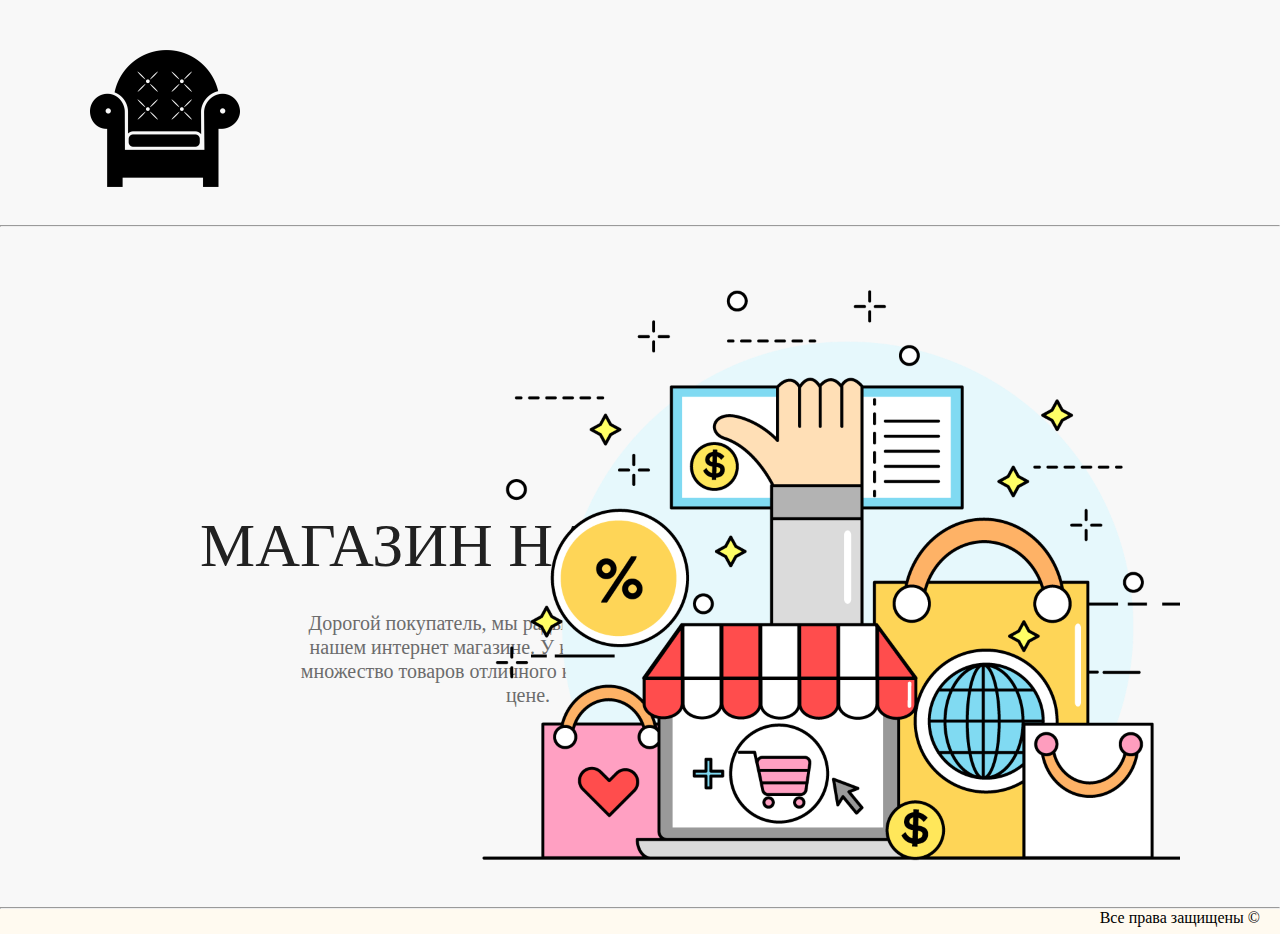
<file: index.html>
<!DOCTYPE html>
<html lang="en">

<head>
    <meta charset="UTF-8">
    <title>Главная страница</title>
    <link rel="stylesheet" href="style.css"> </head>

<body>
<div class="header">
            <a href="#"><img src="image/logo2.png" alt="logo" class="logo"></a>
                <ul class="menu clearfix">
                    <li class="menu-list"><a href="index.html" class="menu-link">Главная</a></li>
                    <li class="menu-list"><a href="contacts.html" class="menu-link">Контакты</a></li>
                    <li class="menu-list"><a href="catalog.html" class="menu-link">Каталог</a></li>
                </ul>
            </div>
            <hr>
            <div class="slider-text">
                <h2 class="slider-h2">Магазин на кресле</h2>
                <p class="slider-content">Дорогой покупатель, мы рады приветствовать вас в нашем интернет магазине. У нас вы сможете найти множество товаров отличного качества по доступной цене. </p>
                <img src="image/main2.png" alt="" class="photo">
      </div>
      <div class="cls"></div>
      <hr>
        <div class="footer">Все права защищены &copy;</div>
</body>

</html>
</file>
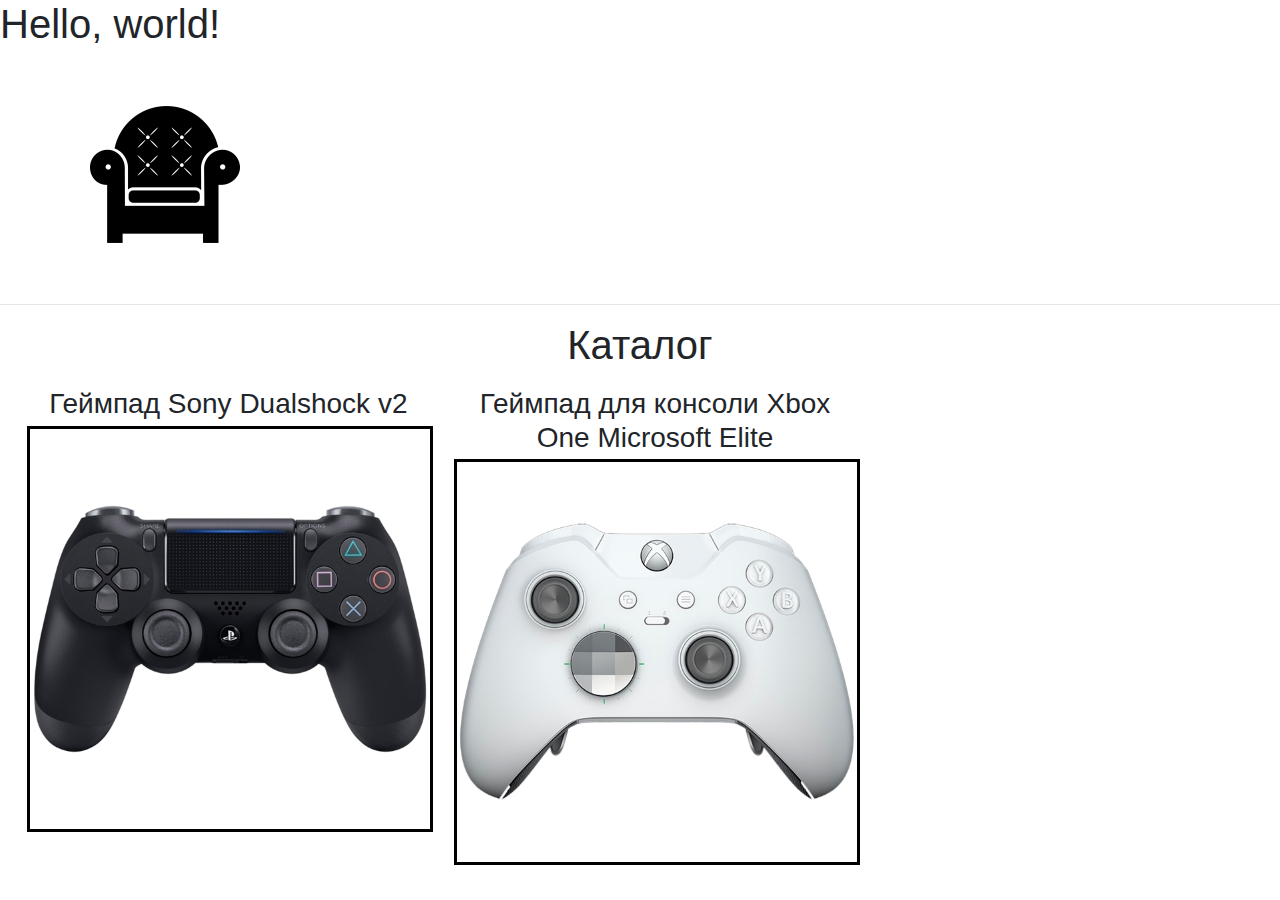
<file: aha.html>
<!doctype html>
<html lang="en">
  <head>
    <!-- Required meta tags -->
    <meta charset="utf-8">
    <meta name="viewport" content="width=device-width, initial-scale=1, shrink-to-fit=no">
     <link rel="stylesheet" href="style.css">
    <!-- Bootstrap CSS -->
    <link rel="stylesheet" href="https://stackpath.bootstrapcdn.com/bootstrap/4.3.1/css/bootstrap.min.css" integrity="sha384-ggOyR0iXCbMQv3Xipma34MD+dH/1fQ784/j6cY/iJTQUOhcWr7x9JvoRxT2MZw1T" crossorigin="anonymous">

    <title>Hello, world!</title>
  </head>
  <body>
    <h1>Hello, world!</h1>
<div class="header">
        <a href="#"><img src="image/logo2.png" alt="logo" class="logo"></a>
        <ul class="menu clearfix">
            <li class="menu-list"><a href="index.html" class="menu-link">Главная</a></li>
            <li class="menu-list"><a href="contacts.html" class="menu-link">Контакты</a></li>
            <li class="menu-list"><a href="catalog.html" class="menu-link">Каталог</a></li>
        </ul>
    </div>
    <hr>
    <h1 style="text-align: center">Каталог</h1>
    <div class="catalog">
        <div class="tovar">
            <div class="row">
                <div class="col-md-4">
                    <h3>Геймпад Sony Dualshock v2
        </h3><img src="image/40065372b1.jpg" alt="Произошла ошибка"></div>
                <div class="col-md-4">
                    <h3>Геймпад для консоли Xbox One Microsoft Elite</h3> <img src="image/40070630b1.jpg" alt="Произошла ошибка"></div>
            </div>
        </div>
    </div>
    <!-- Optional JavaScript -->
    <!-- jQuery first, then Popper.js, then Bootstrap JS -->
    <script src="https://code.jquery.com/jquery-3.3.1.slim.min.js" integrity="sha384-q8i/X+965DzO0rT7abK41JStQIAqVgRVzpbzo5smXKp4YfRvH+8abtTE1Pi6jizo" crossorigin="anonymous"></script>
    <script src="https://cdnjs.cloudflare.com/ajax/libs/popper.js/1.14.7/umd/popper.min.js" integrity="sha384-UO2eT0CpHqdSJQ6hJty5KVphtPhzWj9WO1clHTMGa3JDZwrnQq4sF86dIHNDz0W1" crossorigin="anonymous"></script>
    <script src="https://stackpath.bootstrapcdn.com/bootstrap/4.3.1/js/bootstrap.min.js" integrity="sha384-JjSmVgyd0p3pXB1rRibZUAYoIIy6OrQ6VrjIEaFf/nJGzIxFDsf4x0xIM+B07jRM" crossorigin="anonymous"></script>
  </body>
</html>
</file>
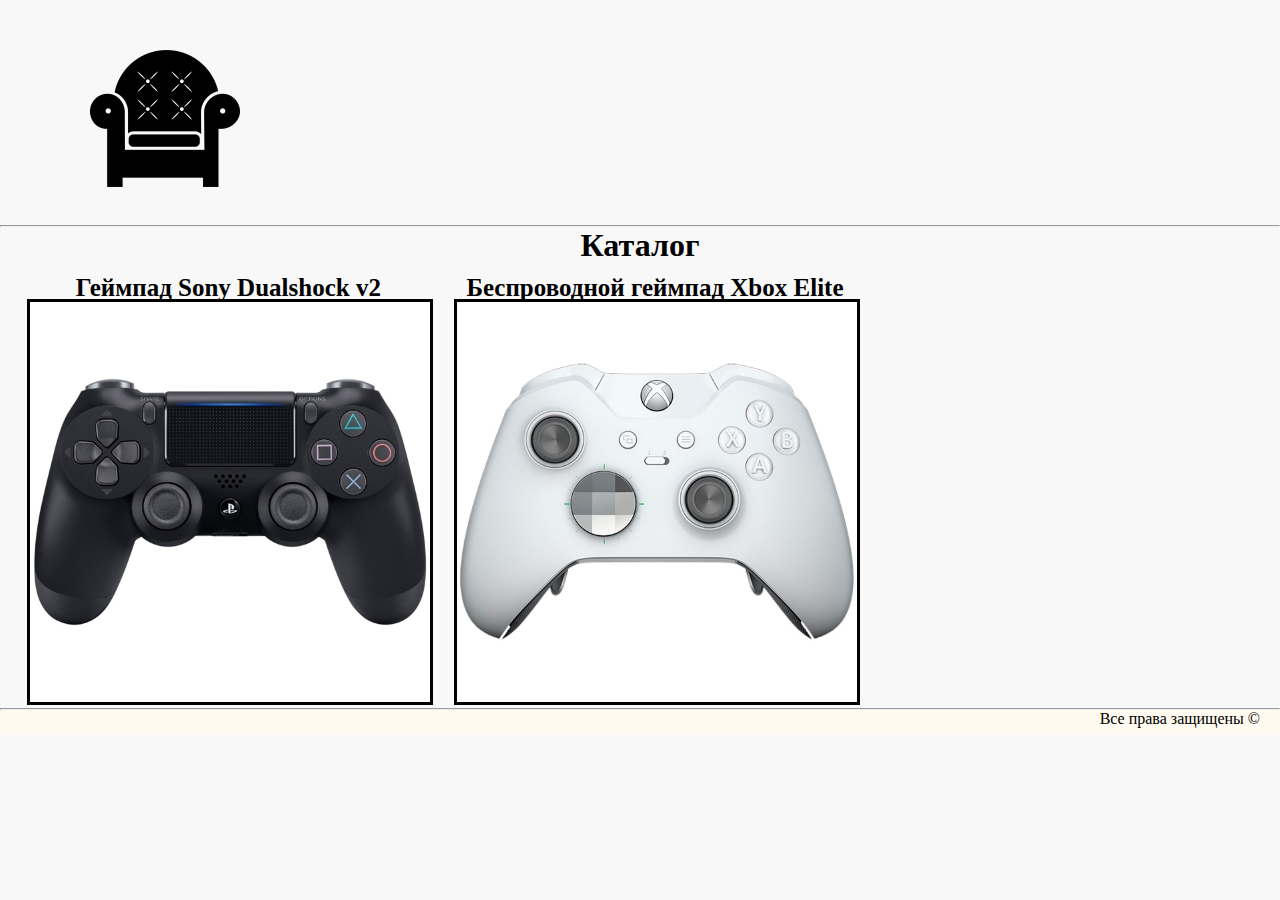
<file: catalog.html>
<!DOCTYPE html>
<html lang="en">

<head>
    <meta charset="UTF-8">
    <title>Каталог</title>
    <link rel="stylesheet" href="style.css"> </head>
<link rel="stylesheet" href="css/bootstrap-grid.min.css" >
<body>
     <div class="header">
        <a href="#"><img src="image/logo2.png" alt="logo" class="logo"></a>
        <ul class="menu clearfix">
            <li class="menu-list"><a href="index.html" class="menu-link">Главная</a></li>
            <li class="menu-list"><a href="contacts.html" class="menu-link">Контакты</a></li>
            <li class="menu-list"><a href="catalog.html" class="menu-link">Каталог</a></li>
        </ul>
    </div>
    <hr>
    <h1 style="text-align: center">Каталог</h1>
    <div class="catalog">
        <div class="tovar">
            <div class="row">
                <div class="col-md-4">
                   <a href="catalogtovara/tovar1.html" class="title"><h3 class="title title-active">Геймпад Sony Dualshock v2</h3></a>
                    
        <img src="image/40065372b1.jpg" alt="Произошла ошибка"></div>
                <div class="col-md-4"><a href="catalogtovara/tovar2.html" class="title"><h3 class="title title-active">Беспроводной геймпад Xbox Elite</h3></a>
                     <img src="image/40070630b1.jpg" alt="Произошла ошибка"></div>
            </div>
        </div>
    </div>
    
    <hr>
    <div class="footer">Все права защищены &copy;</div>
</body>

</html>
</file>
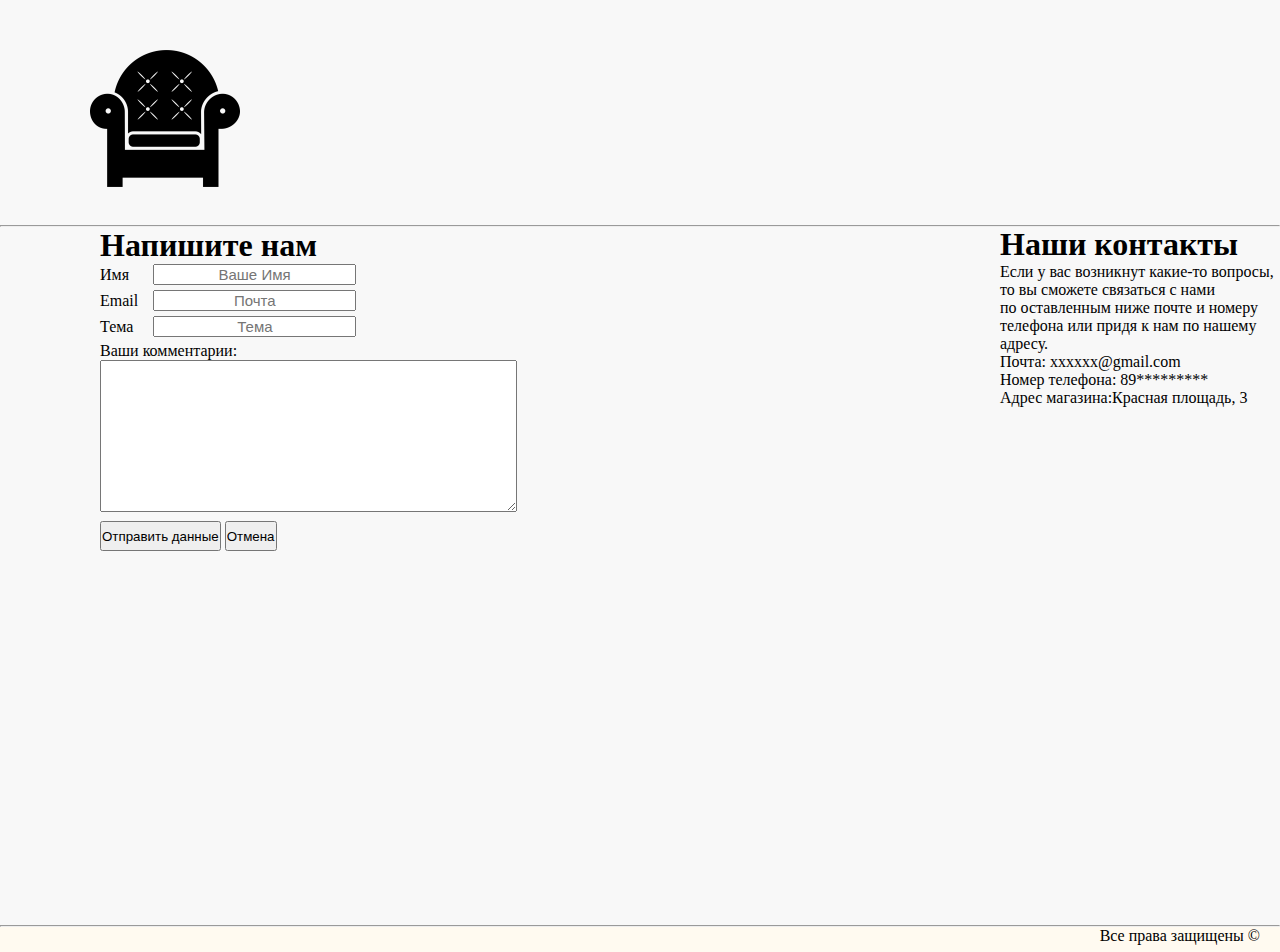
<file: contacts.html>
<!DOCTYPE html>
<html lang="en">

<head>
    <meta charset="UTF-8">
    <title>Контакты</title>
    <link rel="stylesheet" href="style.css">
</head>

<body>
     <div class="header">
            <a href="#"><img src="image/logo2.png" alt="logo" class="logo"></a>
                <ul class="menu clearfix">
                    <li class="menu-list"><a href="index.html" class="menu-link">Главная</a></li>
                    <li class="menu-list"><a href="contacts.html" class="menu-link">Контакты</a></li>
                    <li class="menu-list"><a href="catalog.html" class="menu-link">Каталог</a></li>
                </ul>
            </div>
    <hr>
    <div class="textus"><h1>Напишите нам</h1>
    <form action="#">Имя
    <input id="name"  type="text" placeholder="Ваше имя">
    <br> Email
    <input id="email"   type="email" placeholder="Почта">
    <br> Тема 
    <input id="theme" type="text" placeholder="Тема">
    <br> Ваши комментарии: <br>  
     <textarea style=" text-transform: capitalize;" name="text" cols="50" rows="10"></textarea> <br>
     
    <input class="button"  type="submit" value="Отправить данные"> <input class="button" type="reset" value="Отмена"></form></div>
        <div class="ourcontacts"><h1>Наши контакты</h1>
        <p>Если у вас возникнут какие-то вопросы, то вы сможете связаться с нами <br>по оставленным ниже почте и номеру телефона или придя к нам по нашему адресу.</p>
   <p> Почта: xxxxxx@gmail.com</p>
   <p>Номер телефона: 89*********</p>
    <p>Адрес магазина:Красная площадь, 3</p>
    </div>

    <div class="map"><iframe src="https://yandex.ru/map-widget/v1/?um=constructor%3A72ad2915647f7c44b9d27caaf3e9368810c5be417b971d3876aef912a6539662&amp;source=constructor" width="100%" height="374" frameborder="0"></iframe></div>
     <hr>
     <div class="footer">Все права защищены &copy;</div>
    </body>
</html>
</file>
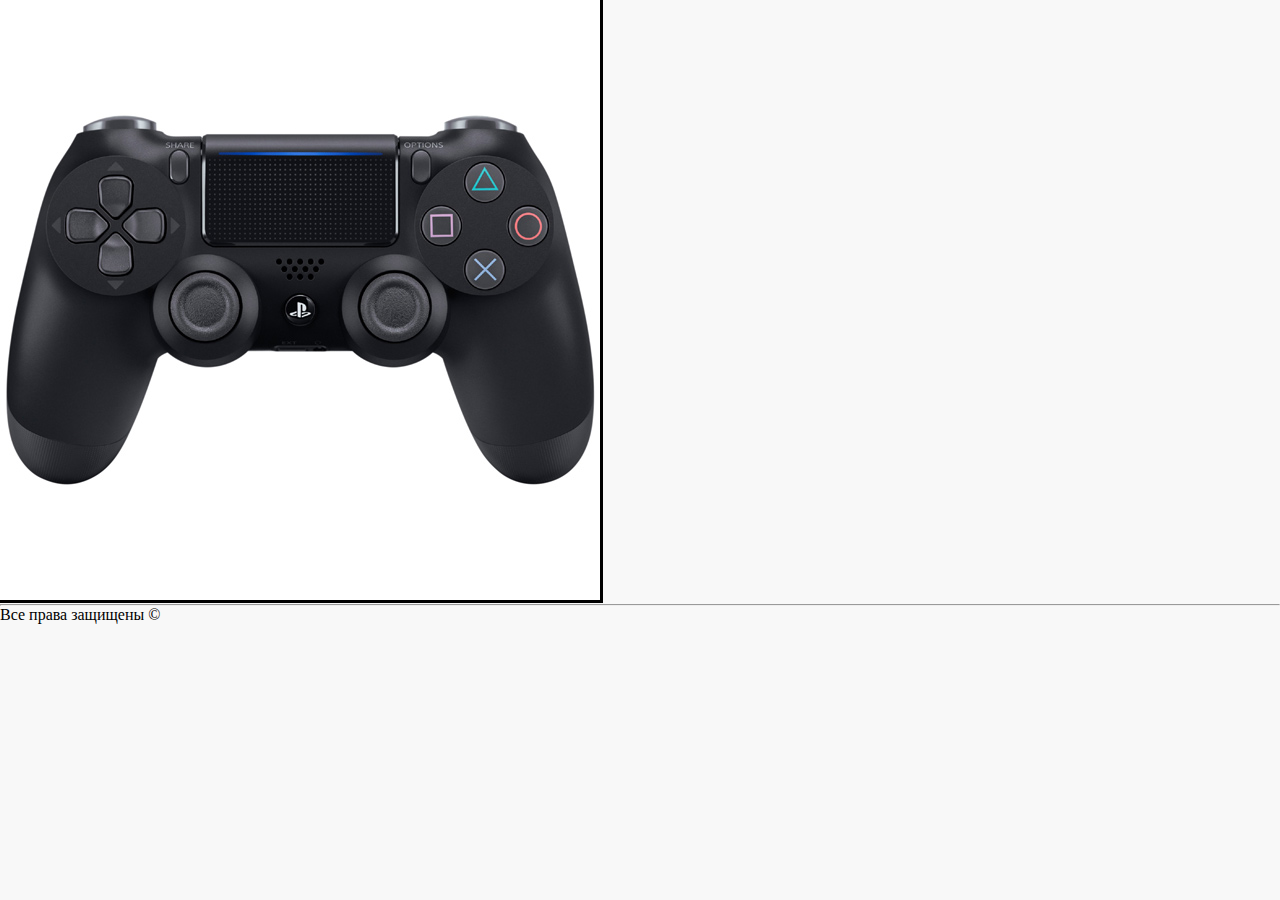
<file: catalogtovara/playstation.html>
<!DOCTYPE html>
<html lang="en">
<head>
    <meta charset="UTF-8">
    <title>1015726856</title>
    <link rel="stylesheet" href="../style.css">
</head>
<body>
   <img src="../image/40065372b.jpg" alt="Произошла ошибка">
    <hr>
     Все права защищены &copy;
    
</body>
</html>
</file>
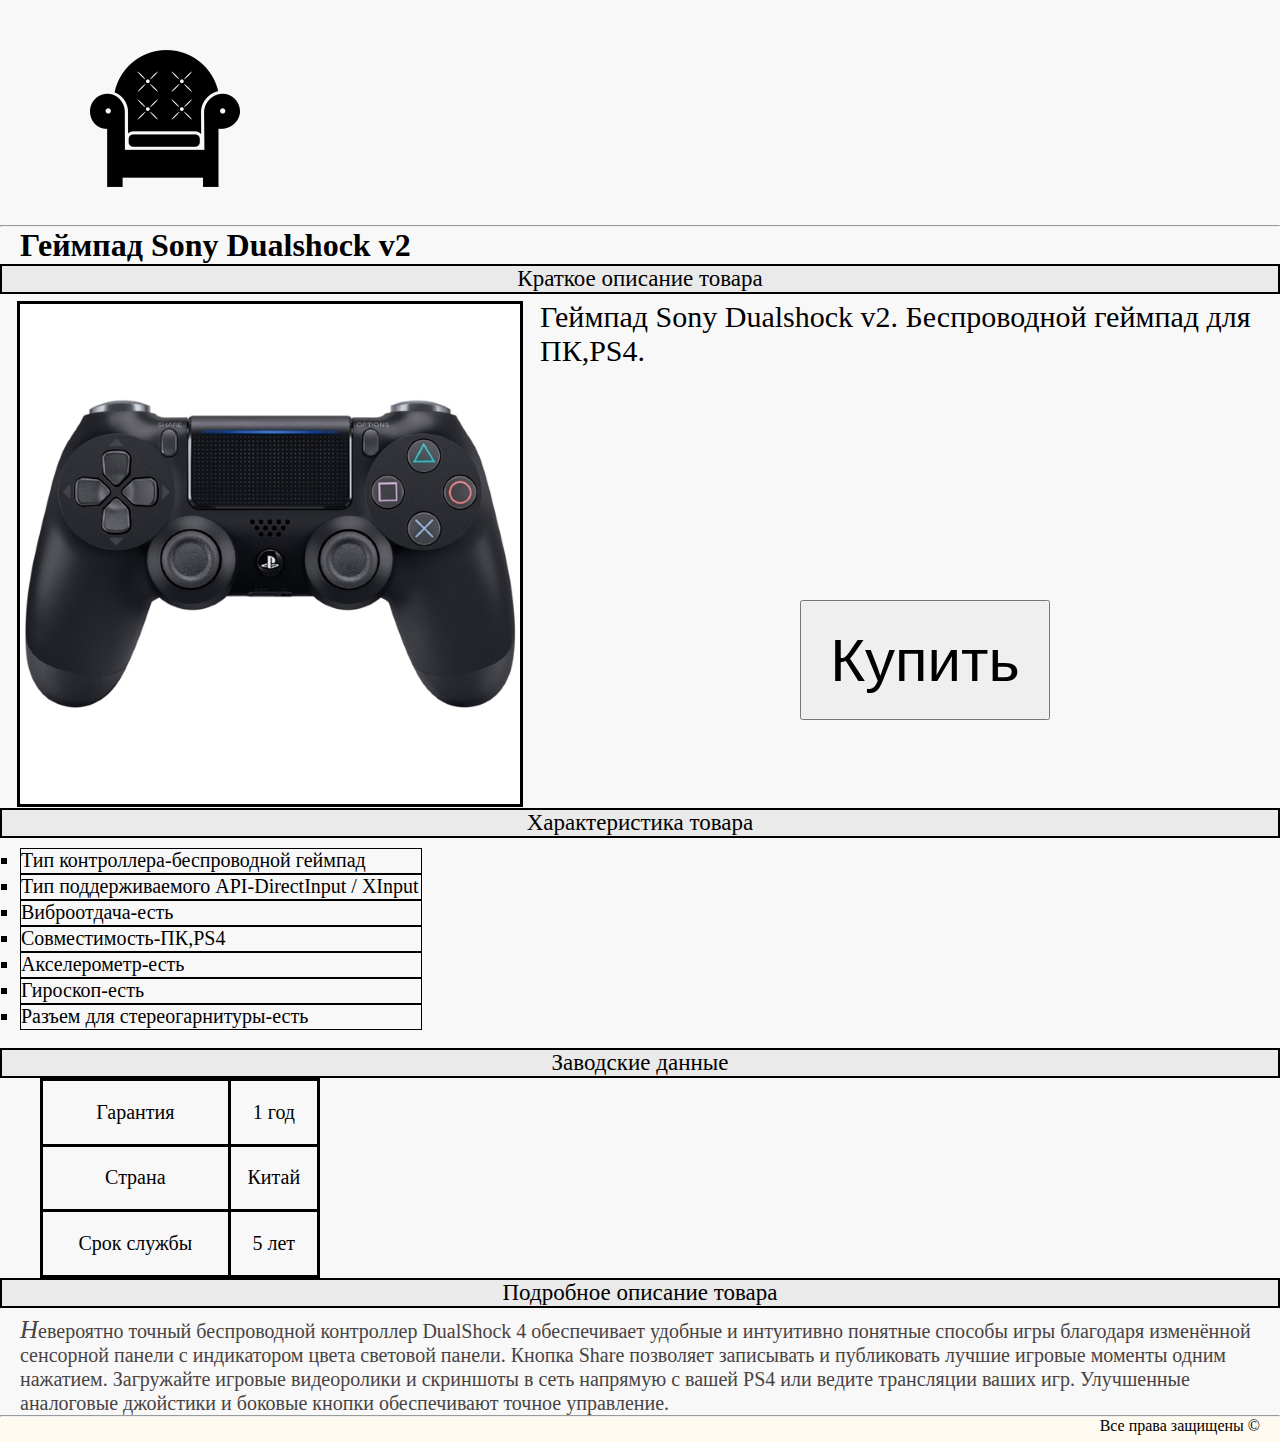
<file: catalogtovara/tovar1.html>
<!DOCTYPE html>
<html lang="en">

<head>
    <meta charset="UTF-8">
    <title>Геймпад Sony Dualshock v2</title>
    <link rel="stylesheet" href="../style.css"> </head>

<body>
   <div class="header">
            <a href="#"><img src="../image/logo2.png" alt="logo" class="logo"></a>
                <ul class="menu clearfix">
                    <li class="menu-list"><a href="../index.html" class="menu-link">Главная</a></li>
                    <li class="menu-list"><a href="../contacts.html" class="menu-link">Контакты</a></li>
                    <li class="menu-list"><a href="../catalog.html" class="menu-link">Каталог</a></li>
                </ul>
            </div>
    <hr>
    <h1 style="padding-left: 20px">Геймпад Sony Dualshock v2</h1>
    <h3 class="heading">Краткое описание товара</h3>
    <div class="tovar"> 
    <a href="../catalogtovara/playstation.html" target="_blank"><img src="../image/40065372b2.jpg" class="picture" alt="Произошла ошибка"></a>
    <p class="short">Геймпад Sony Dualshock v2.  Беспроводной геймпад для ПК,PS4.</p>
    <button class="knock">Купить</button></div>
   
    <h3 class="heading">Характеристика товара</h3>
    <div class="tovar"><ul class="list">
        <li>Тип контроллера-беспроводной геймпад</li>
        <li>Тип поддерживаемого API-DirectInput&nbsp;/ XInput</li>
        <li>Виброотдача-есть</li>
        <li>Совместимость-ПК,PS4 </li>
        <li>Акселерометр-есть</li>
        <li>Гироскоп-есть</li>
        <li>Разъем для стереогарнитуры-есть</li>
    </ul></div>
    
    <br>
    <h3 class="heading">Заводские данные</h3>
    <div class="tovar2"><table class="table">
        <tr>
            <td>Гарантия</td>
            <td>1 год</td>
        </tr>
        <tr>
            <td>Страна</td>
            <td>Китай</td>
        </tr>
        <tr>
            <td>Срок службы</td>
            <td>5 лет</td>
        </tr>
    </table></div>
    
    <h3 class="heading">Подробное описание товара</h3>
    <div class="tovar"><p class="detailed">Невероятно точный беспроводной контроллер DualShock&nbsp;4 обеспечивает удобные и&nbsp;интуитивно понятные способы игры благодаря изменённой сенсорной панели с&nbsp;индикатором цвета световой панели. Кнопка Share позволяет записывать и&nbsp;публиковать лучшие игровые моменты одним нажатием. Загружайте игровые видеоролики и&nbsp;скриншоты в&nbsp;сеть напрямую с&nbsp;вашей PS4 или ведите трансляции ваших игр. Улучшенные аналоговые джойстики и&nbsp;боковые кнопки обеспечивают точное управление.</p></div>
    
    <hr>
    <div class="footer">Все права защищены &copy;</div>

    
</body>

</html>
</file>
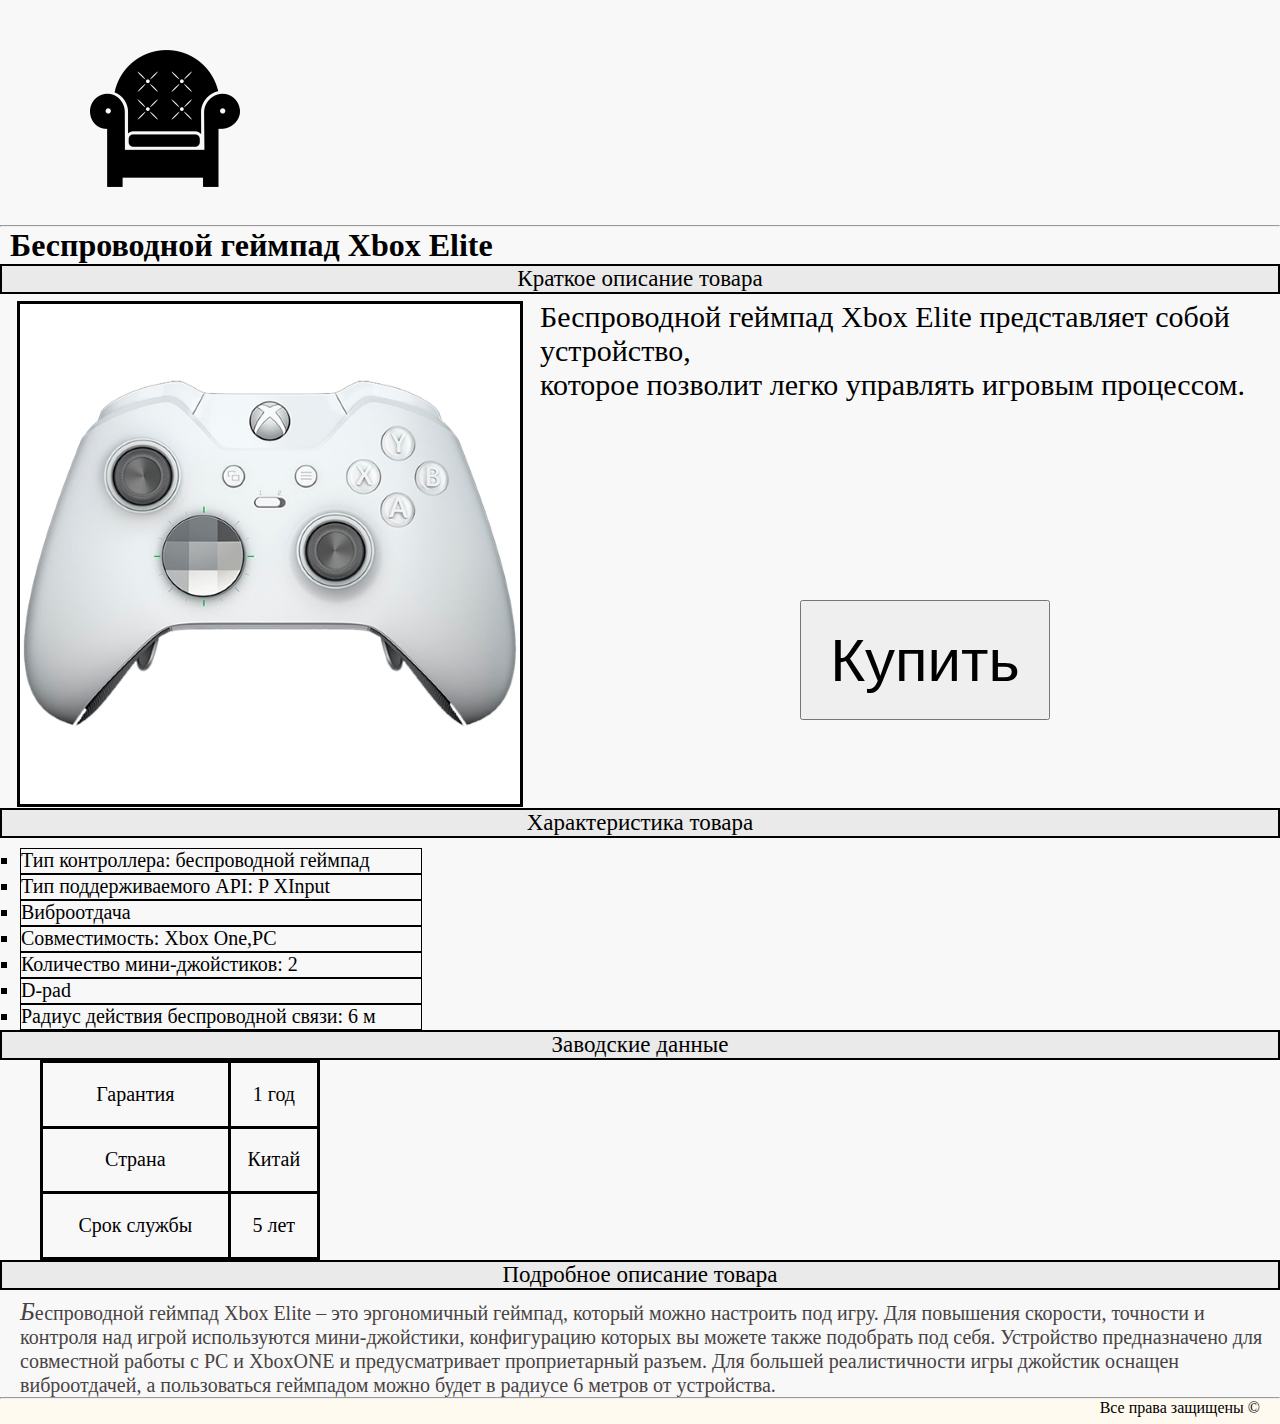
<file: catalogtovara/tovar2.html>
<!DOCTYPE html>
<html lang="en">

<head>
    <meta charset="UTF-8">
    <title>Беспроводной геймпад Xbox Elite</title>
    <link rel="stylesheet" href="../style.css"> </head>

<body>
    <div class="header">
            <a href="#"><img src="../image/logo2.png" alt="logo" class="logo"></a>
                <ul class="menu clearfix">
                    <li class="menu-list"><a href="../index.html" class="menu-link">Главная</a></li>
                    <li class="menu-list"><a href="../contacts.html" class="menu-link">Контакты</a></li>
                    <li class="menu-list"><a href="../catalog.html" class="menu-link">Каталог</a></li>
                </ul>
            </div> <hr>
    <h1 style="padding-left: 10px">Беспроводной геймпад Xbox Elite</h1>
    
    <h3 class="heading">Краткое описание товара</h3>
    <div class="tovar"><a href="xbox.html" target="_blank"><img src="../image/40070630b2.jpg" class="picture" alt="Произошла ошибка"></a>
    <p class="short">Беспроводной геймпад Xbox Elite представляет собой  устройство, <br>     которое позволит легко управлять игровым процессом.</p><button class="knock">Купить</button></div>
    
    <h3 class="heading">Характеристика товара</h3>
    <div class="tovar"><ul class="list">
        <li>Тип контроллера: беспроводной геймпад</li>
        <li>Тип поддерживаемого API: P XInput</li>
        <li>Виброотдача</li>
        <li>Совместимость: Xbox One,PC</li>
        <li>Количество мини-джойстиков: 2</li>
        <li>D-pad</li>
        <li>Радиус действия беспроводной связи: 6 м</li>
    </ul></div>
    
    <h3 class="heading">Заводские данные</h3>
    <div class="tovar2"> <table class="table">
        <tr>
            <td>Гарантия</td>
            <td>1 год</td>
        </tr>
        <tr>
            <td>Страна</td>
            <td>Китай</td>
        </tr>
        <tr>
        <td>Срок службы</td>
        <td>5 лет</td>
        </tr>
    </table></div>
   
    <h3 class="heading">Подробное описание товара</h3>
    <div class="tovar"> <p class="detailed">Беспроводной геймпад Xbox Elite – это эргономичный геймпад, который можно настроить под игру. Для повышения скорости, точности и контроля над игрой используются мини-джойстики, конфигурацию которых вы можете также подобрать под себя. Устройство предназначено для совместной работы с PC и XboxONE и предусматривает проприетарный разъем. Для большей реалистичности игры джойстик оснащен виброотдачей, а пользоваться геймпадом можно будет в радиусе 6 метров от устройства.</p>
   </div> <hr> <div class="footer">Все права защищены &copy;</div>
    </body>

</html>
</file>
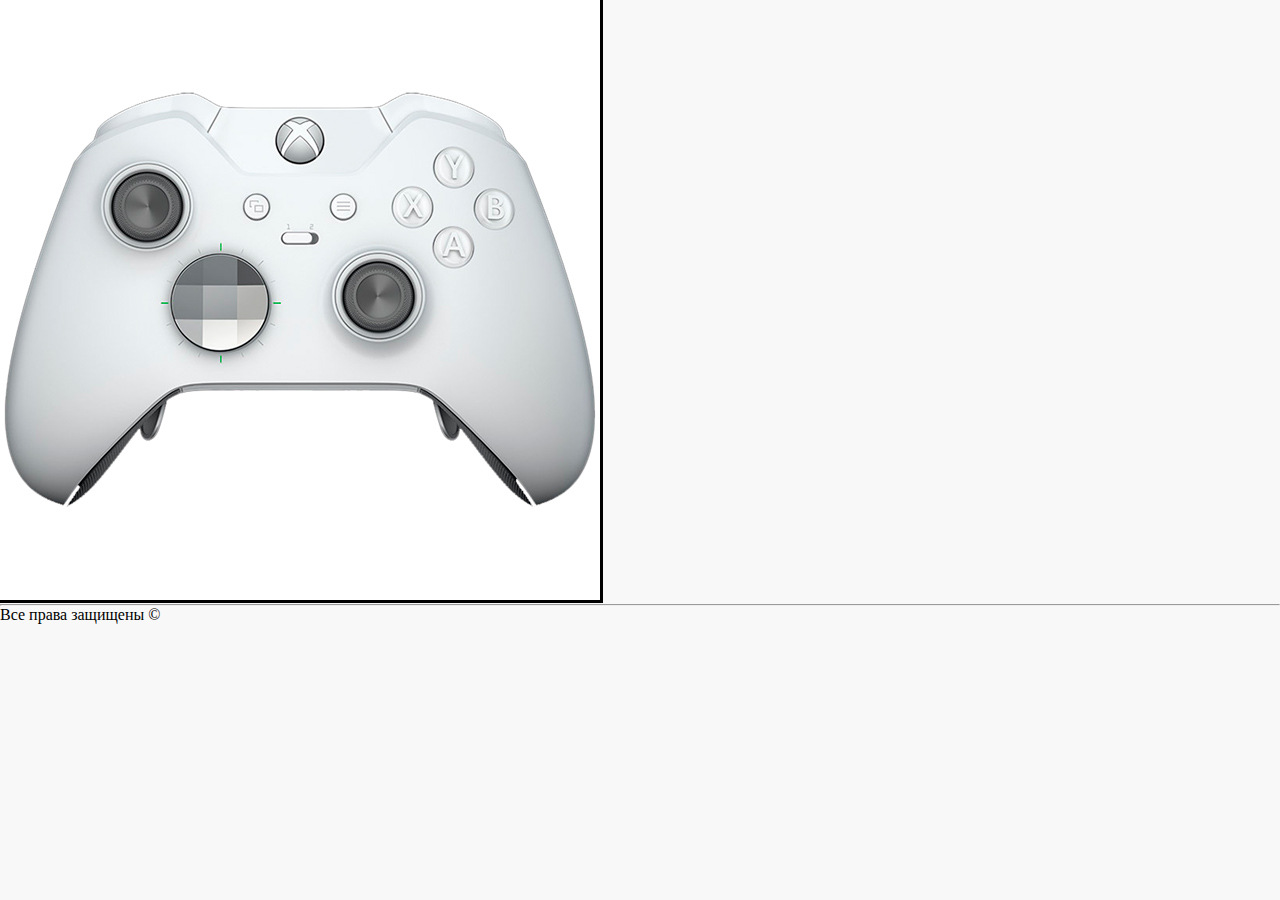
<file: catalogtovara/xbox.html>
<!DOCTYPE html>
<html lang="en">
<head>
    <meta charset="UTF-8">
    <title>40065538b</title>
    <link rel="stylesheet" href="../style.css">
</head>
<body>
   <img src="../image/40070630b.jpg" alt="Произошла ошибка">
   
     <hr>
     Все права защищены &copy;
</body>
</html>
</file>
<file: style.css>
* {
    margin: 0;
    padding: 0;
}



.clearfix:after {
    content: "";
    display: table;
    clear: both;
}



body {
    background-color: #f8f8f8;
}

.heading {
    color: black;
    background-color: #eaeaea;
    font-size: 23px;
    font-weight: 400;
    border: 2px solid black;
    text-align: center;
}

.short {
    font-size: 30px;
   position: absolute;
    top: 300px;
    left: 540px;
    
}

.detailed {
    color: #484343;
    font-size: 20px;
    font-weight: 400;
    line-height: 24px;
    text-align: left;
}

.detailed:first-letter {
    font-size: 25px;
    font-style: italic;
}

.list li {
    
    width: 400px;
    height: 24px;
    border: 1px solid black;
    list-style-type: square;
    font-size: 20px;
}

img[alt="Произошла ошибка"] {
    outline-style: solid;
    outline-color: black;
}

.picture:hover {
    outline: none;
}



.input {
    text-align: center;
    position: relative;
}

#name {
    text-align: center;
    position: relative;
    left: 20px;
    margin-bottom: 5px;
    font-size: 15px;
    text-transform: capitalize;
}

#email {
    text-align: center;
    position: relative;
    left: 11px;
    margin-bottom: 5px;
    font-size: 15px;
     text-transform: capitalize;
}

#email:hover {
    color: crimson;
    background-color: antiquewhite;
}

#theme {
    text-align: center;
    position: relative;
    left: 16px;
    margin-bottom: 5px;
    font-size: 15px;
     text-transform: capitalize;
}

.button {
    margin-top: 5px;
    height: 30px;
}

.table {
    border: 2px solid black;
    width: 280px;
    height: 200px;
    border-collapse: collapse;
    margin-left: 40px;
}

.table td {
    border: 3px solid black;
    text-align: center;
    font-size: 20px;
}
#logo {
    position: relative;
    top: 35px;
    left: 20px;
}
.container {
    margin: 0 auto;
    width: 100%;
}

.footer {
    height: 25px;
    background-color:floralwhite;
    text-align: right;
    padding-right: 20px;
}

button {
    width: 250px;
    height: 120px;
    font-size: 60px;
    position: absolute;
    top: 600px;
    left: 800px;
     
}
button:hover {
  background:#ccc ;
}
.map {
    width: 100%;
    height: 374px;
}

button:active {
  background:lightblue;
}

.menu-list {
    list-style-type: none;
    position: relative;
    float: left;
    left: 1300px;
    top: -40px;
}

.menu-link {
    color: #8c8c8c;
    font-size: 30px;
    font-weight: 400;
    text-transform: uppercase;
    text-decoration: none;
    padding: 10px 13px;
}
.menu-link:hover {
    color: #212121;
}
.menu-link-active {
    color: #212121;
    font-weight: 700;
    letter-spacing: 1.4px;
    border-bottom: 3px solid #212121;
}
.logo {
    padding-top: 50px;
    padding-left: 90px;
}
.slider-trending {
    color: #43a047;
    font-size: 18px;
    font-weight: 700;
    text-transform: uppercase;
}

.slider-h2 {
    color: #212121;
    font-size: 62px;
    font-weight: 400;
    text-transform: uppercase;
     
}

.slider-content {
    color: #6c6c6c;
    font-size: 20px;
    font-weight: 300;
    width: 458px;
    margin-top: 30px;
    line-height:  24px;
    text-align: center;
    margin-left: 99px;
    
}
.slider-text {
   margin-top: 283px;
   margin-left: 200px;
}
.photo {
    position: absolute;
    
    top: 200px;
    right: 100px;
}
.cls {
    height: 200px;
}
.textus {
    padding-left: 100px;
}
.ourcontacts {
    position: absolute;
    top: 226px;
    left: 1000px;
}
.row {
    padding-left: 10px;
}
.col-md-4 {
    text-align: center;
}
.title {
    color: black;
    text-decoration: none;
    font-size: 25px;
}
.title-active:hover {
    color: red;
}
.tovar {
    padding-left: 20px;
        padding-top: 10px;
}
</file>
